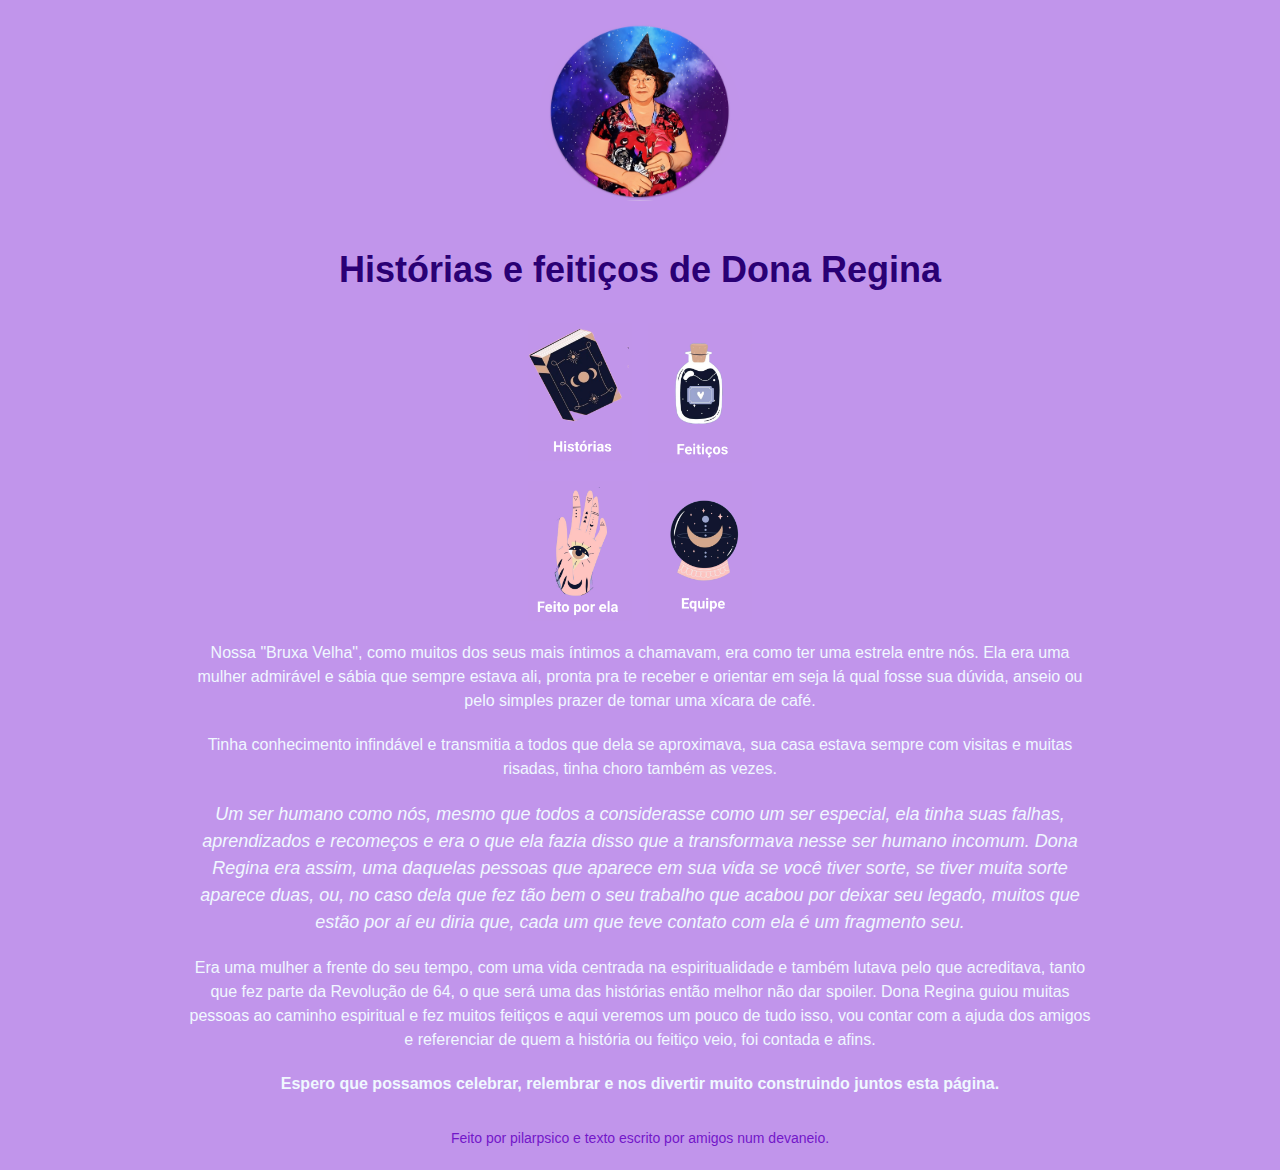
<file: index.html>
<!DOCTYPE html>
<html lang="pt-BR">
    <head>


        <link rel="shortcut icon" href="./img/favicon.jpg"/>
        <meta charset="UTF-8">
        <meta name="viewport" content="width=device-width, initial-scale=1.0">

        <link rel="stylesheet" href="./css/style.css">
        <title>Minha Bruxa Velha</title>
    </head>
        <body>
            <section>
                <img src="./img/profile.jpg">
            </section>
            
            <header>
                <h1>Histórias e feitiços de Dona Regina</h1>

                <nav class="icons">
                   <a href="historias.html"><img src="./img/historias.png"></a>
                   

                   <a href="feiticos.html"><img src="./img/feitico.png"></a>
                  
                </nav>
                <nav class="icons2">
                   <a href="porela.html"><img src="./img/feitoporela.png"></a>
                  

                   <a href="colab.html"><img src="./img/equipe.png"></a>
                  
                </nav>

            </header>

          
                <main>
                    <p>Nossa "Bruxa Velha", como muitos dos seus mais íntimos a chamavam, era como ter uma
                    estrela entre nós. Ela era uma mulher admirável e sábia que sempre estava ali, pronta pra te 
                    receber e orientar em seja lá qual fosse sua dúvida, anseio ou pelo simples prazer
                    de tomar uma xícara de café.</p>

                    <p>Tinha conhecimento infindável e transmitia a todos que dela se aproximava, sua casa estava sempre com 
                        visitas e muitas risadas, tinha choro também as vezes. </p>

                    <p class="destaque"> Um ser humano como nós, mesmo que todos a considerasse como um ser especial, ela tinha suas
                        falhas, aprendizados e recomeços e era o que ela fazia disso que a transformava nesse ser humano incomum. 
                        Dona Regina era assim,
                    uma daquelas pessoas que aparece em sua vida se você tiver sorte, se tiver muita sorte aparece
                    duas, ou, no caso dela que fez tão bem o seu trabalho que acabou por deixar seu legado, muitos que estão por aí eu diria que, cada um que
                    teve contato com ela é um fragmento seu.</p> 

                    <p>Era uma mulher a frente do seu tempo, com uma vida centrada na espiritualidade e também lutava pelo que acreditava, 
                    tanto que fez parte da Revolução de 64, o que será uma das histórias então melhor não dar spoiler.
                    Dona Regina guiou muitas pessoas ao caminho espiritual e fez muitos feitiços e aqui veremos um pouco de
                    tudo isso, vou contar com a ajuda dos amigos e referenciar de quem a história ou feitiço veio,
                    foi contada e afins. </p>

                    <p class="negrito">Espero que possamos celebrar, relembrar e nos divertir muito construindo juntos esta página.</p>

                </main>
            <footer>
            Feito por pilarpsico e texto escrito por amigos num devaneio.
            </footer>
        </body>
</html>
</file>
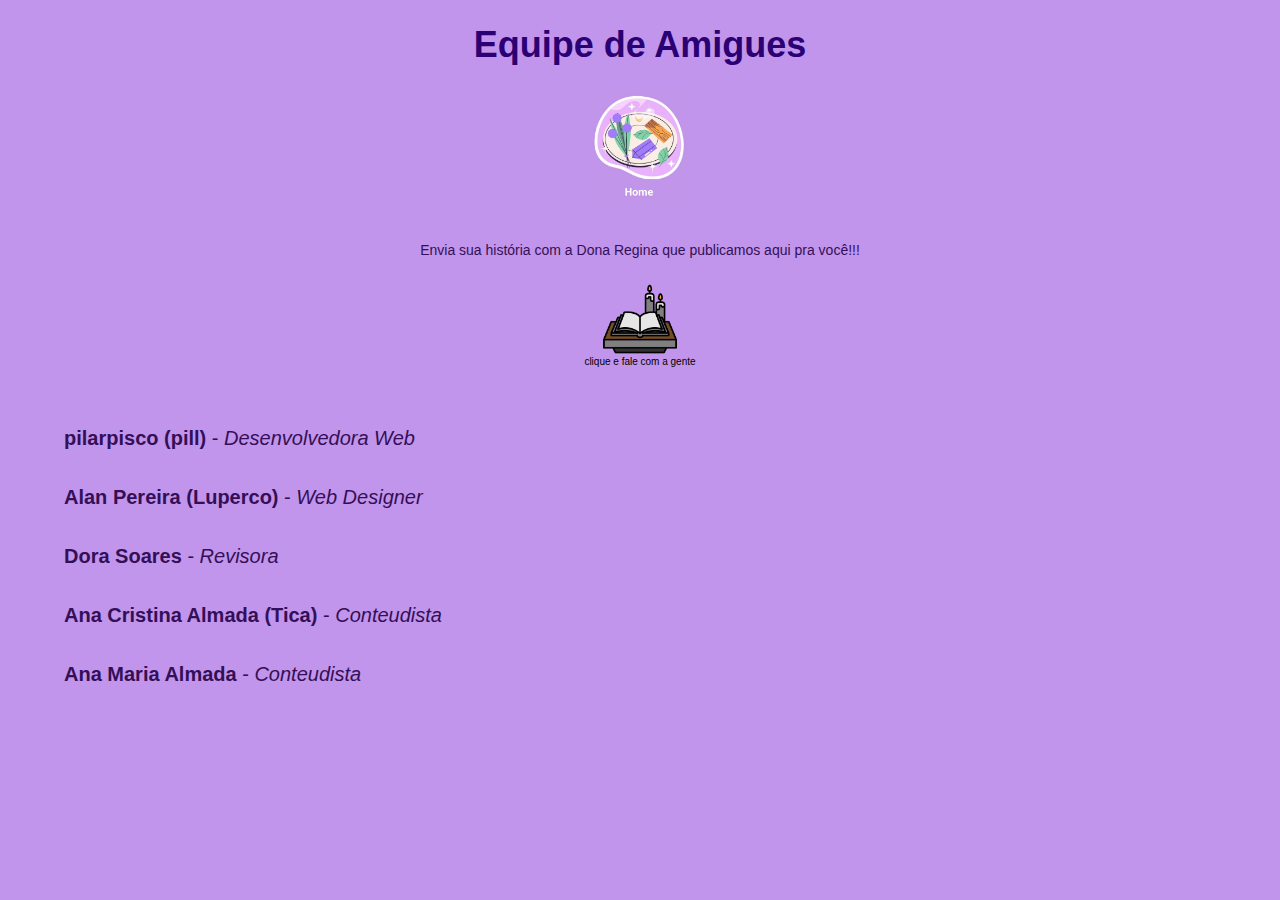
<file: colab.html>
<!DOCTYPE html>
<html lang="pt-BR">
    <head>


        <link rel="shortcut icon" href="./img/favicon.jpg"/>
        <meta charset="UTF-8">
        <meta name="viewport" content="width=device-width, initial-scale=1.0">

        <link rel="stylesheet" href="./css/colab.css">
        <title>Minha Bruxa Velha</title>
    </head>
        <body>
            <header>
                <h3>Equipe de Amigues</h3>

                <nav>
                    <a href="./index.html"><img src="./img/home.jpg"></a>
                </nav>

            </header>

            <section>
                <p class="contato">Envia sua história com a Dona Regina que publicamos aqui pra você!!!</p>
                <a href="mailto:bruxadonaregina@gmail.com"><img src="./img/historia.png"></a>
                <figcaption> clique e fale com a gente</figcaption>
            </section>

            <main>
                <p> <b>pilarpisco (pill)</b> - <i> Desenvolvedora Web </i>  </p>

                <p> <b> Alan Pereira (Luperco)</b> - <i>Web Designer</i> </p>

                <p> <b>Dora Soares </b> - <i> Revisora</i></p>

                <p> <b>Ana Cristina Almada (Tica)</b> - <i>Conteudista </i></p>

                <p> <b>Ana Maria Almada </b>- <i> Conteudista</i></p>
            </main>
</file>
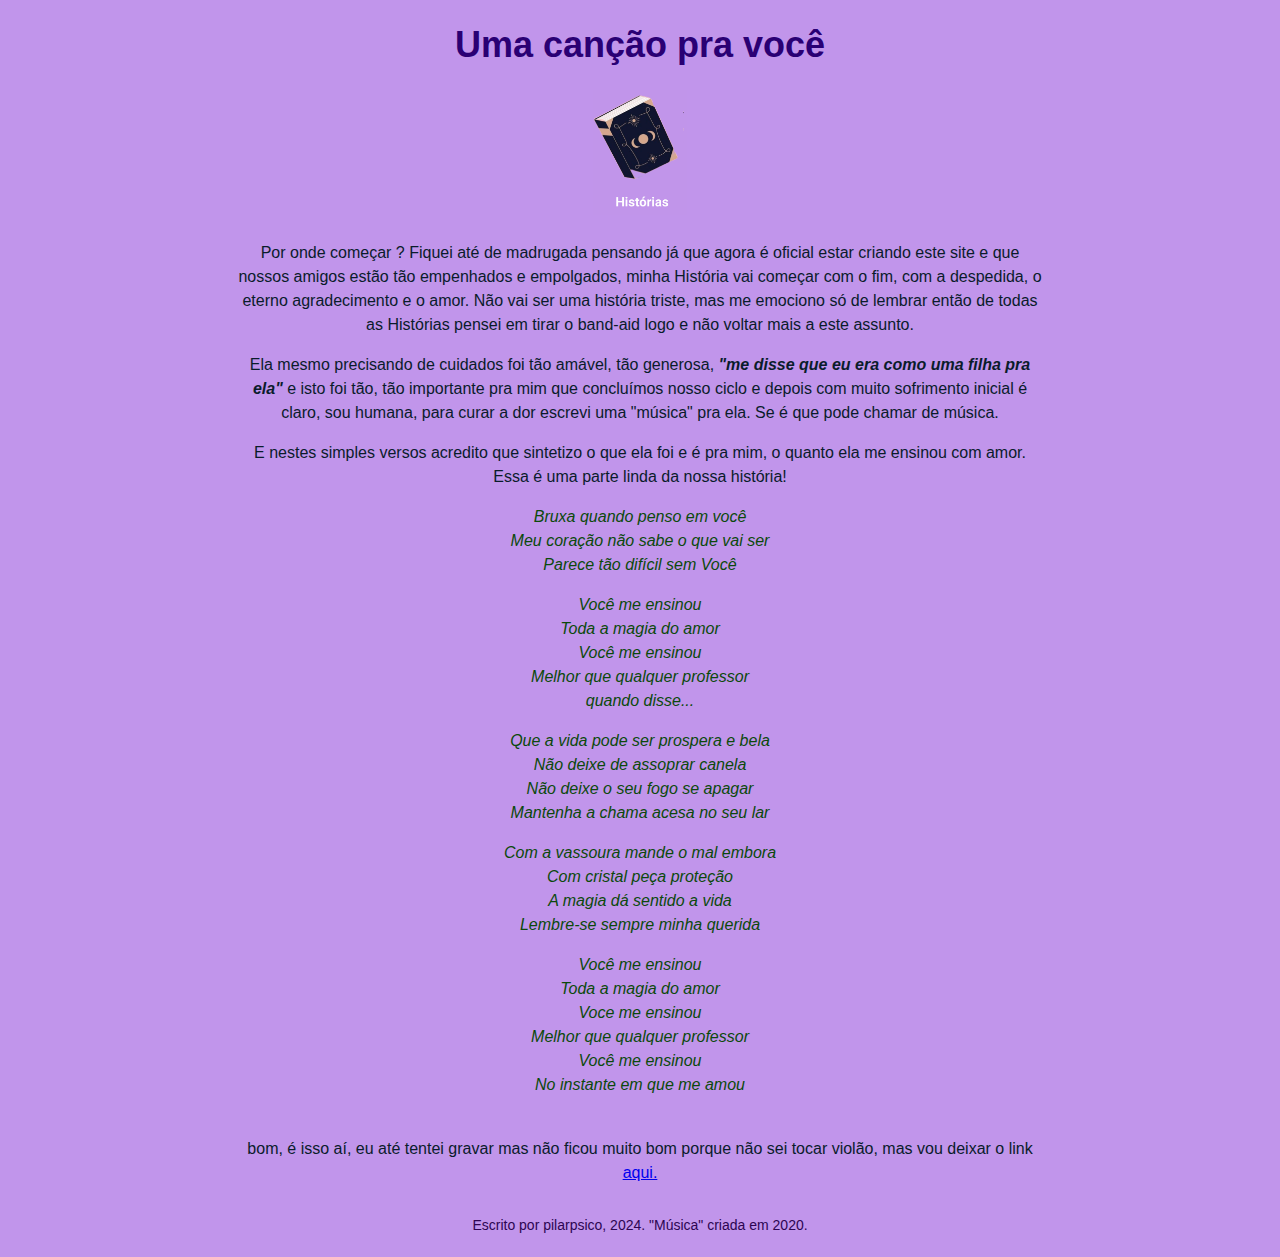
<file: musicapill.html>
<!DOCTYPE html>
<html lang="pt-BR">
    <head>


        <link rel="shortcut icon" href="./img/favicon.jpg"/>
        <meta charset="UTF-8">
        <meta name="viewport" content="width=device-width, initial-scale=1.0">

        <link rel="stylesheet" href="./css/musicapill.css">
        <title>Minha Bruxa Velha</title>
    </head>
        <body>
            <header>
                <h2>Uma canção pra você</h2>

                <nav>
                    <a href="./historias.html"><img src="./img/historias.png"></a>
                
                </nav>

            </header>

            <main>
                <p>Por onde começar ? Fiquei até de madrugada pensando já que agora é oficial estar
                criando este site e que nossos amigos estão tão empenhados e empolgados, minha História
                vai começar com o fim, com a despedida, o eterno agradecimento e o amor.
                Não vai ser uma história triste, mas me emociono só de lembrar então de todas as Histórias
                pensei em tirar o band-aid logo e não voltar mais a este assunto.</p>

                <p>Ela mesmo precisando de cuidados foi tão amável, tão generosa, <i><b>"me disse que eu era como uma 
                filha pra ela"</b></i> e isto foi tão, tão importante pra mim que concluímos nosso ciclo e depois com 
                muito sofrimento inicial é claro, sou humana, para curar a dor escrevi uma "música" pra ela. 
                Se é que pode chamar de música.</p>
                <p>E nestes simples versos acredito que sintetizo o que ela foi e é pra mim, 
                    o quanto ela me ensinou com amor. Essa é uma parte linda da nossa história!
                </p>

                
                <section>

                    <p>Bruxa quando penso em você<br>
                    Meu coração não sabe o que vai ser<br>
                    Parece tão difícil sem Você</p>

                    <p>Você me ensinou<br>
                    Toda a magia do amor<br>
                    Você me ensinou <br>
                    Melhor que qualquer professor<br>
                    quando disse...</p>

                    <p>Que a vida pode ser prospera e bela<br>
                    Não deixe de assoprar canela<br>
                    Não deixe o seu fogo se apagar<br>
                    Mantenha a chama acesa no seu lar</p>

                    <p>Com a vassoura mande o mal embora<br>
                    Com cristal peça proteção<br>
                    A magia dá sentido a vida<br>
                    Lembre-se sempre minha querida</p>

                    <p>Você me ensinou<br>
                    Toda a magia do amor<br>
                    Voce me ensinou<br>
                    Melhor que qualquer professor<br>
                    Você me ensinou<br>
                    No instante em que me amou</p>
                </section>

                    <p class="ultimop"> bom, é isso aí, eu até tentei gravar mas não ficou muito bom porque 
                        não sei tocar violão, mas vou deixar o link <a href="https://www.instagram.com/tv/CFAj7TjhOcg/?igsh=MWFnbHVkYWRvNDNnag=="> aqui.</a>
                    </p>
                
            </main>

            <footer>
                Escrito por pilarpsico, 2024. "Música" criada em 2020.
            </footer>
</file>
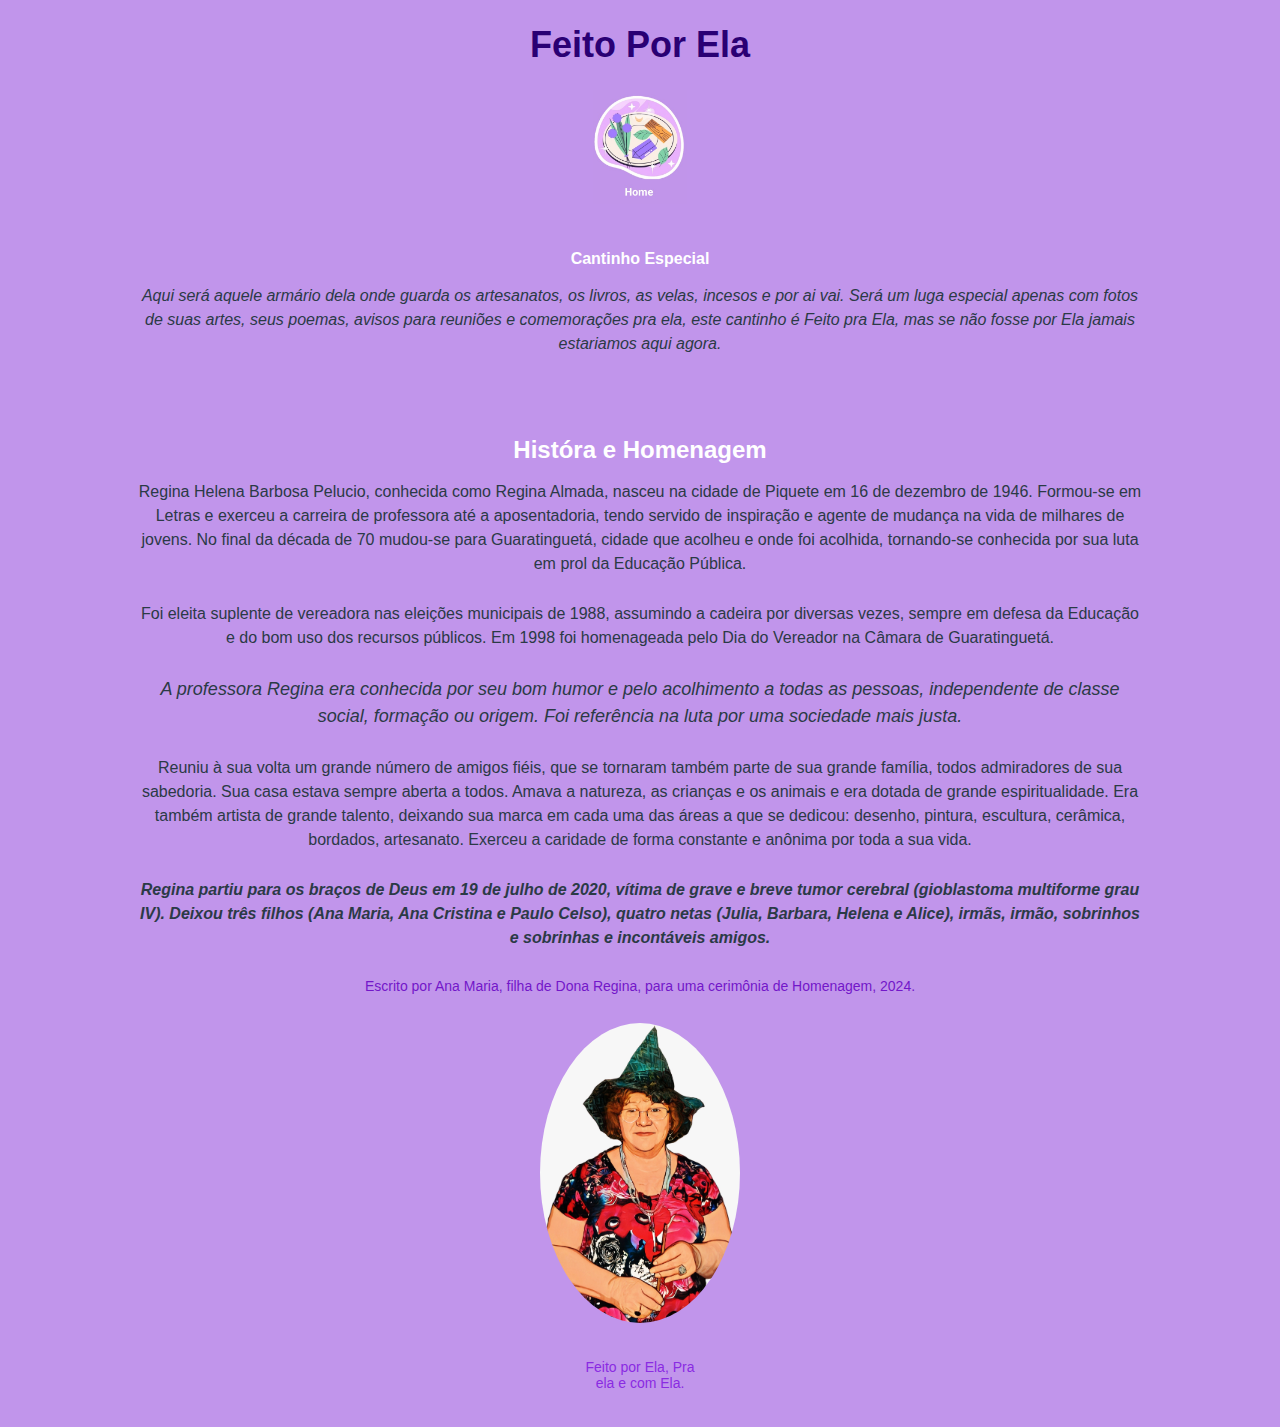
<file: porela.html>
<!DOCTYPE html>
<html lang="pt-BR">
    <head>


        <link rel="shortcut icon" href="./img/favicon.jpg"/>
        <meta charset="UTF-8">
        <meta name="viewport" content="width=device-width, initial-scale=1.0">

        <link rel="stylesheet" href="./css/porela.css">
        <title>Minha Bruxa Velha</title>
    </head>
        <body>
            <header>
                <h2>Feito Por Ela</h2>
                               
                <nav>
                    <a href="./index.html"><img src="./img/home.jpg"></a>
                </nav>
            </header>

            <main>
                <h3>Cantinho Especial</h3>
                <p class="nota"> Aqui será aquele armário dela onde guarda os artesanatos, os livros, as velas, incesos e por ai vai.
                    Será um luga especial apenas com fotos de suas artes, seus poemas, avisos para reuniões e comemorações
                    pra ela, este cantinho é Feito pra Ela, mas se não fosse por Ela jamais estariamos aqui agora.</p>
                </p>

                <h4> Históra e Homenagem </h4>

                <p>Regina Helena Barbosa Pelucio, conhecida como Regina Almada, nasceu na cidade de Piquete em 16 de dezembro de 1946. Formou-se em Letras e exerceu a carreira de professora até a aposentadoria, tendo servido de inspiração e agente de mudança na vida de milhares de jovens. No final da década de 70 mudou-se para Guaratinguetá, cidade que acolheu e onde foi acolhida, tornando-se conhecida por sua luta em prol da Educação Pública.</p>

                <p> Foi eleita suplente de vereadora nas eleições municipais de 1988, assumindo a cadeira por diversas vezes, sempre em defesa da Educação e do bom uso dos recursos públicos. Em 1998 foi homenageada pelo Dia do Vereador na Câmara de Guaratinguetá.</p>

                <p class="font">A professora Regina era conhecida por seu bom humor e pelo acolhimento a todas as pessoas, independente de classe social, formação ou origem. Foi referência na luta por uma sociedade mais justa. </p>

                <p>Reuniu à sua volta um grande número de amigos fiéis, que se tornaram também parte de sua grande família, todos admiradores de sua sabedoria. Sua casa estava sempre aberta a todos.  Amava a natureza, as crianças e os animais e era dotada de grande espiritualidade. Era também artista de grande talento, deixando sua marca em cada uma das áreas a que se dedicou: desenho, pintura, escultura, cerâmica, bordados, artesanato.  Exerceu a caridade de forma constante e anônima por toda a sua vida.</p>

                <p class="weight">Regina partiu para os braços de Deus em 19 de julho de 2020, vítima de grave e breve tumor cerebral (gioblastoma multiforme grau IV).
                    Deixou três filhos (Ana Maria, Ana Cristina e Paulo Celso), quatro netas (Julia, Barbara, Helena e Alice), irmãs, irmão, sobrinhos e sobrinhas e incontáveis amigos.</p>

                    <p class="ana"> Escrito por Ana Maria, filha de Dona Regina, para uma cerimônia de Homenagem, 2024.</p>
            </main>
            <section>
                <img src="./img/donaregina.jpg">
            </section>
            <footer>
                Feito por Ela, Pra ela e com Ela.
            </footer>
</file>
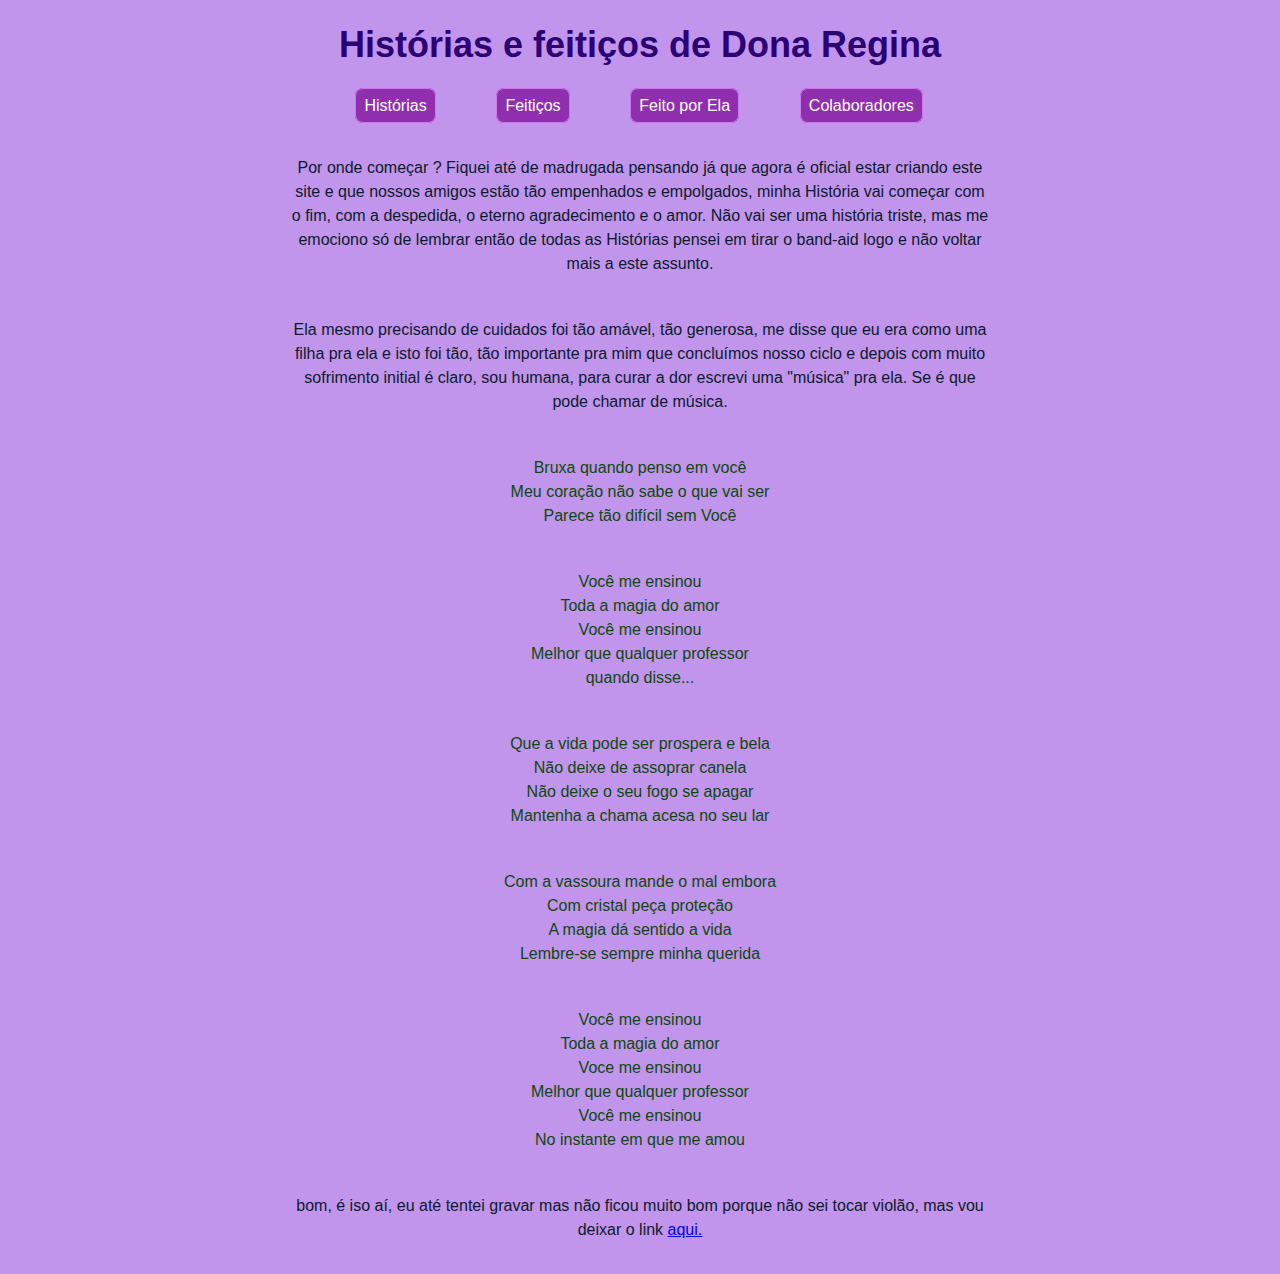
<file: historias/musicapill.html>
<!DOCTYPE html>
<html lang="pt-BR">
    <head>


        <link rel="shortcut icon" href="./img/favicon.jpg"/>
        <meta charset="UTF-8">
        <meta name="viewport" content="width=device-width, initial-scale=1.0">

        <link rel="stylesheet" href="./css/musicapill.css">
        <title>Minha Bruxa Velha</title>
    </head>
        <body>
            <header>
                <h1>Histórias e feitiços de Dona Regina</h1>

                <nav>
                    <ul>
                        
                        <li><a href="../historias.html">
                             Histórias</a></li>

                        <li><a href="../feiticos.html">
                             Feitiços</a></li>

                        <li><a href="../porela.html">
                            Feito por Ela</a></li>

                        <li><a href="../colab.html">
                            Colaboradores</a></li>
                    </ul>
                </nav>

            </header>

            <main>
                <p>Por onde começar ? Fiquei até de madrugada pensando já que agora é oficial estar
                criando este site e que nossos amigos estão tão empenhados e empolgados, minha História
                vai começar com o fim, com a despedida, o eterno agradecimento e o amor.
                Não vai ser uma história triste, mas me emociono só de lembrar então de todas as Histórias
                pensei em tirar o band-aid logo e não voltar mais a este assunto.</p>

                <p>Ela mesmo precisando de cuidados foi tão amável, tão generosa, me disse que eu era como uma 
                filha pra ela e isto foi tão, tão importante pra mim que concluímos nosso ciclo e depois com 
                muito sofrimento initial é claro, sou humana, para curar a dor escrevi uma "música" pra ela. 
                Se é que pode chamar de música.</p>
                
                <section>

                    <p>Bruxa quando penso em você<br>
                    Meu coração não sabe o que vai ser<br>
                    Parece tão difícil sem Você</p>

                    <p>Você me ensinou<br>
                    Toda a magia do amor<br>
                    Você me ensinou <br>
                    Melhor que qualquer professor<br>
                    quando disse...</p>

                    <p>Que a vida pode ser prospera e bela<br>
                    Não deixe de assoprar canela<br>
                    Não deixe o seu fogo se apagar<br>
                    Mantenha a chama acesa no seu lar</p>

                    <p>Com a vassoura mande o mal embora<br>
                    Com cristal peça proteção<br>
                    A magia dá sentido a vida<br>
                    Lembre-se sempre minha querida</p>

                    <p>Você me ensinou<br>
                    Toda a magia do amor<br>
                    Voce me ensinou<br>
                    Melhor que qualquer professor<br>
                    Você me ensinou<br>
                    No instante em que me amou</p>

                    <p class="ultimop"> bom, é iso aí, eu até tentei gravar mas não ficou muito bom porque 
                        não sei tocar violão, mas vou deixar o link <a href="https://www.instagram.com/tv/CFAj7TjhOcg/?igsh=MWFnbHVkYWRvNDNnag=="> aqui.</a>
                    </p>
                </section>
            </main>
</file>
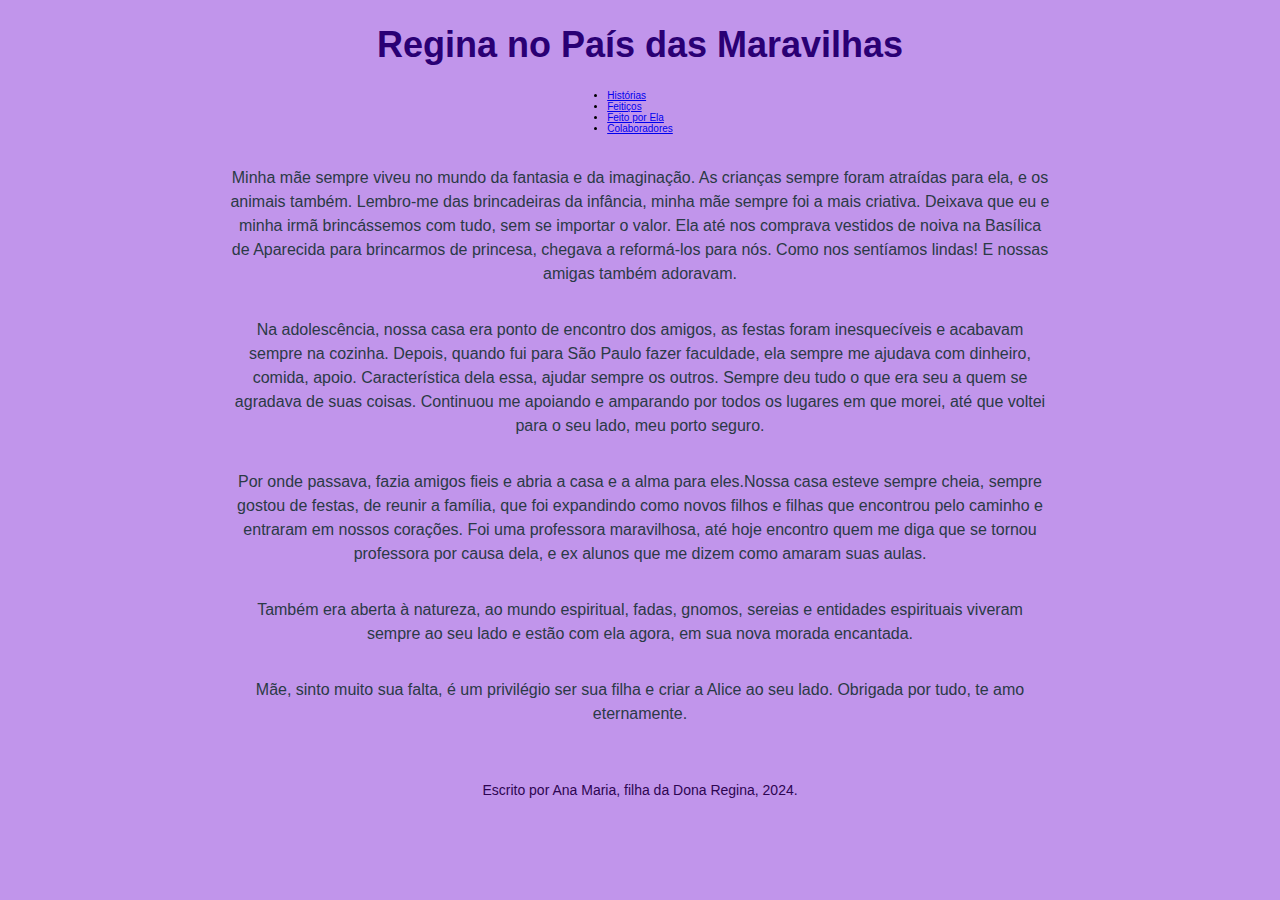
<file: html/anaregmag.html>
<!DOCTYPE html>
<html lang="pt-BR">
    <head>


        <link rel="shortcut icon" href="./img/favicon.jpg"/>
        <meta charset="UTF-8">
        <meta name="viewport" content="width=device-width, initial-scale=1.0">

        <link rel="stylesheet" href="../css/anaregmag.css">
        <title>Minha Bruxa Velha</title>
    </head>
        <body>
            <header>
                <h2>Regina no País das Maravilhas</h2>

                <nav>
                    <ul>
                        
                        <li><a href="../historias.html">
                             Histórias</a></li>

                        <li><a href="../feiticos.html">
                             Feitiços</a></li>

                        <li><a href="../porela.html">
                            Feito por Ela</a></li>

                        <li><a href="../colab.html">
                            Colaboradores</a></li>
                    </ul>
                </nav>

            </header>
            <main>
                <p>Minha mãe sempre viveu no mundo da fantasia e da imaginação. As crianças sempre foram atraídas para ela, e os animais também.
                Lembro-me das brincadeiras da infância, minha mãe sempre foi a mais criativa. Deixava que eu e minha irmã brincássemos com tudo, sem se importar o valor. Ela até nos comprava vestidos de noiva na Basílica de Aparecida para brincarmos de princesa, chegava a reformá-los para nós. Como nos sentíamos lindas! E nossas amigas também adoravam.</p>

                <p>Na adolescência, nossa casa era ponto de encontro dos amigos, as festas foram inesquecíveis e acabavam sempre na cozinha.
                Depois, quando fui para São Paulo fazer faculdade, ela sempre me ajudava com dinheiro, comida, apoio. Característica dela essa, ajudar sempre os outros. Sempre deu tudo o que era seu a quem se agradava de suas coisas. Continuou me apoiando e amparando por todos os lugares em que morei, até que voltei para o seu lado, meu porto seguro.</p>

                <p>Por onde passava, fazia amigos fieis e abria a casa e a alma para eles.Nossa casa esteve sempre cheia, sempre gostou de festas, de reunir a família, que foi expandindo como novos filhos e filhas que encontrou pelo caminho e entraram em nossos corações. 
                Foi uma professora maravilhosa, até hoje encontro quem me diga que se tornou professora por causa dela, e ex alunos que me dizem como amaram suas aulas.</p>

                <p>Também era aberta à natureza, ao mundo espiritual, fadas, gnomos, sereias e entidades espirituais viveram sempre ao seu lado e estão com ela agora, em sua nova morada encantada.</p>
                <p>Mãe, sinto muito sua falta, é um privilégio ser sua filha e criar a Alice ao seu lado. Obrigada por tudo, te amo eternamente.<p>
            </main>

            <footer>
                Escrito por Ana Maria, filha da Dona Regina, 2024.
            </footer>
</file>
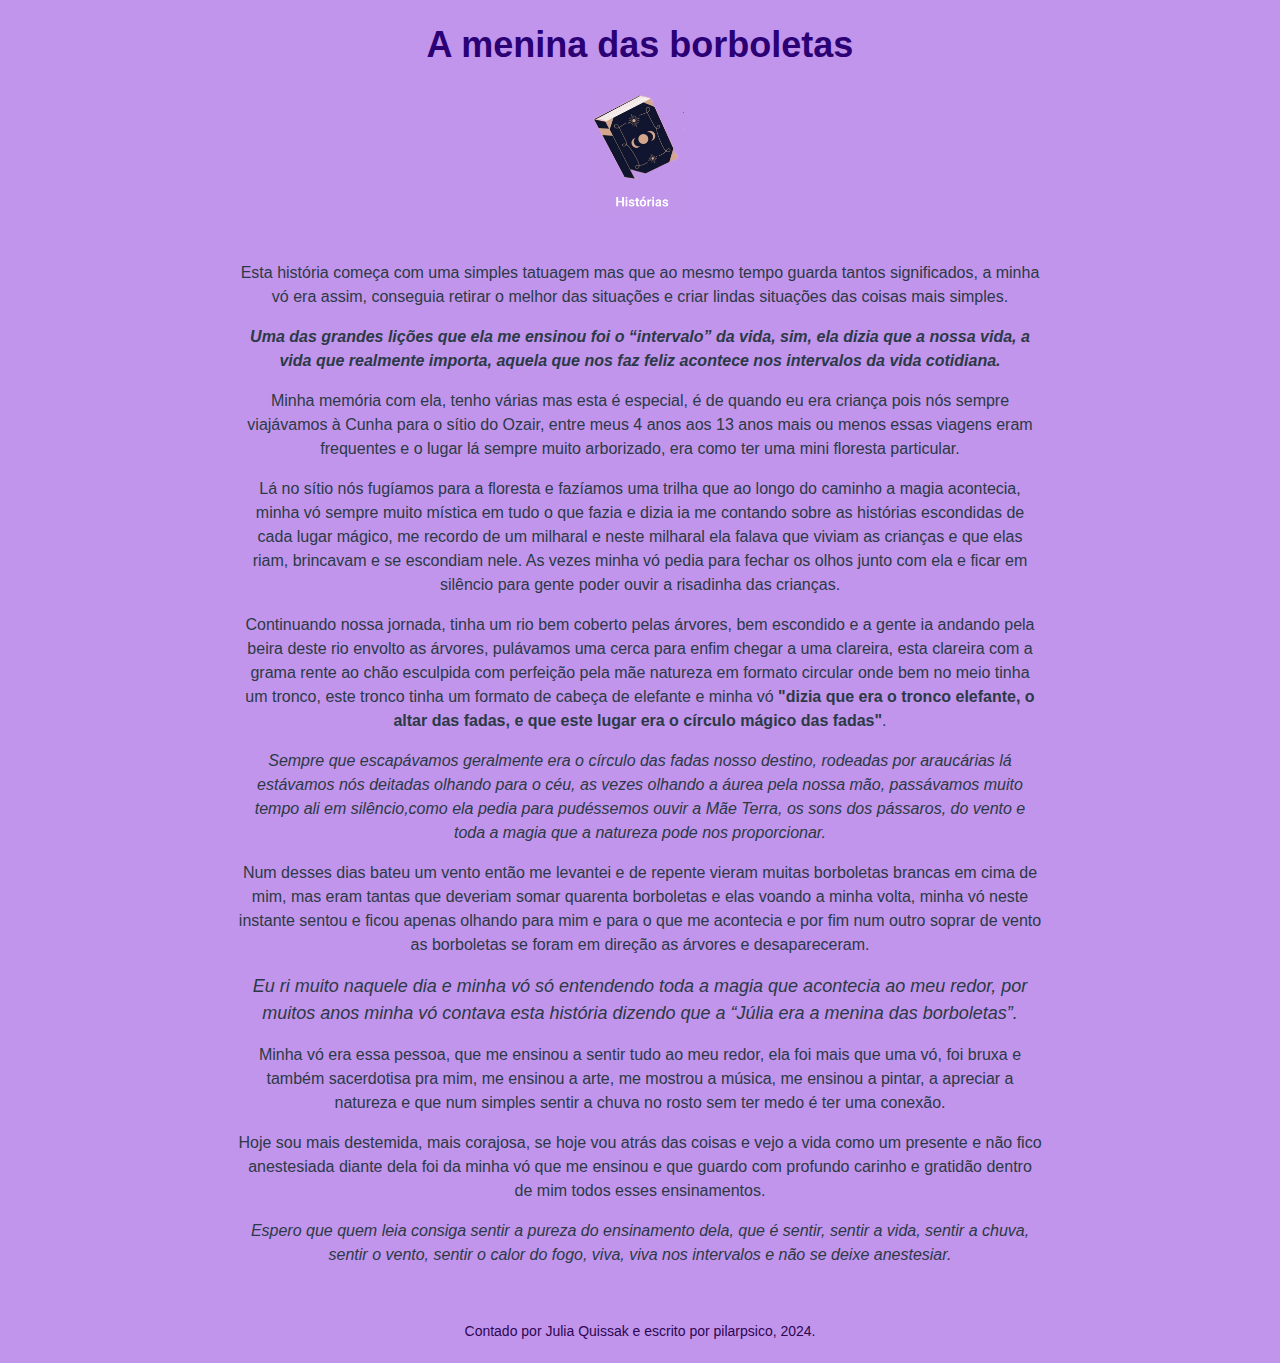
<file: html/julia.html>
<!DOCTYPE html>
<html lang="pt-BR">
    <head>


        <link rel="shortcut icon" href="./img/favicon.jpg"/>
        <meta charset="UTF-8">
        <meta name="viewport" content="width=device-width, initial-scale=1.0">

        <link rel="stylesheet" href="../css/base.css">
        <title>Minha Bruxa Velha</title>
    </head>
        <body>
            <header>
                <h2>A menina das borboletas</h2>

                <nav>
                    <a href="../historias.html"><img src="../img/historias.png"></a>
                </nav>

            </header>
            <main>
                <p>
                    Esta história começa com uma simples tatuagem mas que ao mesmo tempo guarda tantos significados, a minha vó era assim, conseguia retirar o melhor das situações e criar lindas situações das coisas mais simples. </p>
                <p class="italeweig">Uma das grandes lições que ela me ensinou foi o “intervalo” da vida, sim, ela dizia que a nossa vida, a vida que realmente importa, aquela que nos faz feliz acontece nos intervalos da vida cotidiana.</p>
                <p>Minha memória com ela, tenho várias mas esta é especial, é de quando eu era criança pois nós sempre viajávamos à Cunha para o sítio do Ozair, entre meus 4 anos aos 13 anos mais ou menos essas viagens eram frequentes e o lugar lá sempre muito arborizado, era como ter uma mini floresta particular.</p>
                <p>Lá no sítio nós fugíamos para a floresta e fazíamos uma trilha que ao longo do caminho a magia acontecia, minha vó sempre muito mística em tudo o que fazia e dizia ia me contando sobre as histórias escondidas de cada lugar mágico, me recordo de um milharal e neste milharal ela falava que viviam as crianças e que elas riam, brincavam e se escondiam nele. As vezes minha vó pedia para fechar os olhos junto com ela e ficar em silêncio para gente poder ouvir a risadinha das crianças.</p>
                <p>Continuando nossa jornada, tinha um rio bem coberto pelas árvores, bem escondido e a gente ia andando pela beira deste rio envolto as árvores, pulávamos uma cerca para enfim chegar a uma clareira, esta clareira com a grama rente ao chão esculpida com perfeição pela mãe natureza em formato circular onde bem no meio tinha um tronco, este tronco tinha um formato de cabeça de elefante e minha vó <b>"dizia que era o tronco elefante, o altar das fadas, e que este lugar era o círculo mágico das fadas"</b>.</p>
                <p class="italic">Sempre que escapávamos geralmente era o círculo das fadas nosso destino, rodeadas por araucárias lá estávamos nós deitadas olhando para o céu, as vezes olhando a áurea pela nossa mão, passávamos muito tempo ali em silêncio,como ela pedia para pudéssemos ouvir a Mãe Terra, os sons dos pássaros, do vento e toda a magia que a natureza pode nos proporcionar. </p>
                <p>Num desses dias bateu um vento então me levantei e de repente vieram muitas borboletas brancas em cima de mim, mas eram tantas que deveriam somar quarenta borboletas e elas voando a minha volta, minha vó neste instante sentou e ficou apenas olhando para mim e para o que me acontecia e por fim num outro soprar de vento as borboletas se foram em direção as árvores e desapareceram.</p>
                <p class="font italic">Eu ri muito naquele dia e minha vó só entendendo toda a magia que acontecia ao meu redor, por muitos anos minha vó contava esta história dizendo que a “Júlia era a menina das borboletas”.</p>
                <p class="justify">Minha vó era essa pessoa, que me ensinou a sentir tudo ao meu redor, ela foi mais que uma vó, foi bruxa e também sacerdotisa pra mim, me ensinou a arte, me mostrou a música, me ensinou a pintar, a apreciar a natureza e que num simples sentir a chuva no rosto sem ter medo é ter uma conexão.</p>
                <p>Hoje sou mais destemida, mais corajosa, se hoje vou atrás das coisas e vejo a vida como um presente e não fico anestesiada diante dela foi da minha vó que me ensinou e que guardo com profundo carinho e gratidão dentro de mim todos esses ensinamentos. </p>
                <p class="italic">Espero que quem leia consiga sentir a pureza do ensinamento dela, que é sentir, sentir a vida, sentir a chuva, sentir o vento, sentir o calor do fogo, viva, viva nos intervalos e não se deixe anestesiar. 
                </p>
            
            </main>

            <footer>
                Contado por Julia Quissak e escrito por pilarpsico, 2024.
            </footer>
</file>
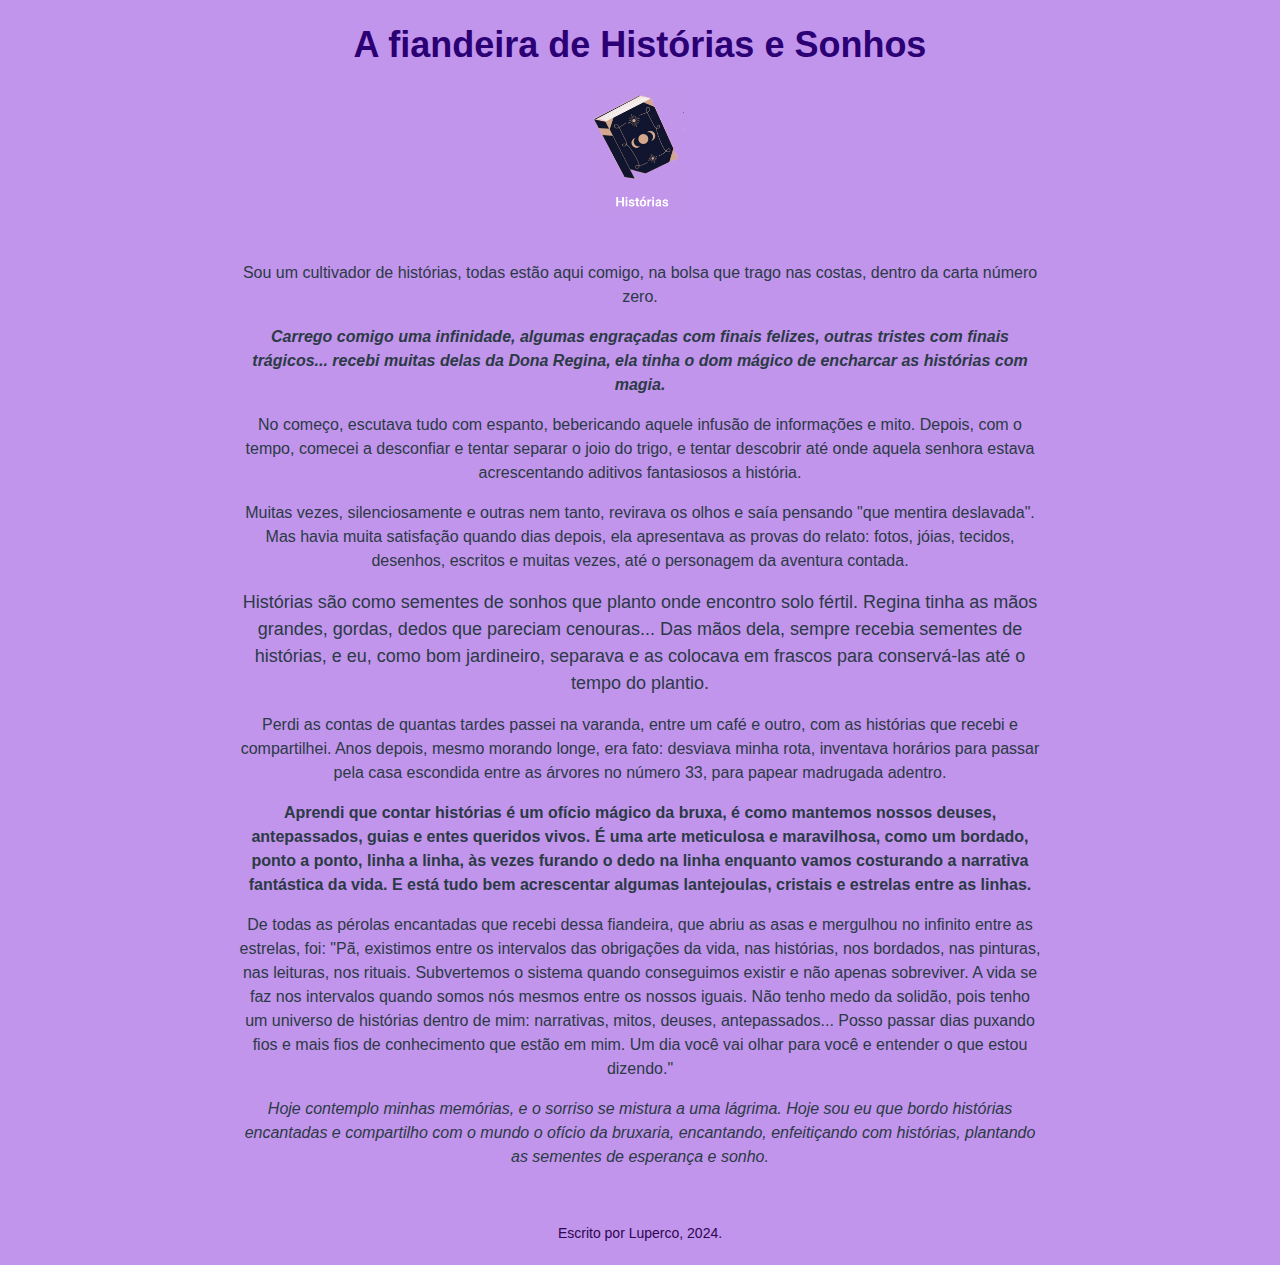
<file: html/punhal.html>
<!DOCTYPE html>
<html lang="pt-BR">
    <head>


        <link rel="shortcut icon" href="./img/favicon.jpg"/>
        <meta charset="UTF-8">
        <meta name="viewport" content="width=device-width, initial-scale=1.0">

        <link rel="stylesheet" href="../css/base.css">
        <title>Minha Bruxa Velha</title>
    </head>
        <body>
            <header>
                <h2>A fiandeira de Histórias e Sonhos</h2>

                <nav>
                    <a href="../historias.html"><img src="../img/historias.png"></a>
                </nav>

            </header>
            <main>
                <p>Sou um cultivador de histórias, todas estão aqui comigo, na bolsa que trago nas costas, dentro da carta número zero.</p>

                <p class="italeweig">Carrego comigo uma infinidade, algumas engraçadas com finais felizes, outras tristes com finais trágicos... recebi muitas delas da Dona Regina, ela tinha o dom mágico de encharcar as histórias com magia. </p>

                <p>No começo, escutava tudo com espanto, bebericando aquele infusão de informações e mito. Depois, com o tempo, comecei a desconfiar e tentar separar o joio do trigo, e tentar descobrir até onde aquela senhora estava acrescentando aditivos fantasiosos a história.</p>

                <p>Muitas vezes, silenciosamente e outras nem tanto, revirava os olhos e saía pensando "que mentira deslavada". Mas havia muita satisfação quando dias depois, ela apresentava as provas do relato: fotos, jóias, tecidos, desenhos, escritos e muitas vezes, até o personagem da aventura contada. </p>

                <p class="font">Histórias são como sementes de sonhos que planto onde encontro solo fértil. Regina tinha as mãos grandes, gordas, dedos que pareciam cenouras... Das mãos dela, sempre recebia sementes de histórias, e eu, como bom jardineiro, separava e as  colocava em frascos para conservá-las até o tempo do plantio.</p>

                <p>Perdi as contas de quantas tardes passei na varanda, entre um café e outro, com as histórias que recebi e compartilhei. Anos depois, mesmo morando longe, era fato: desviava minha rota, inventava horários para passar pela casa escondida entre as árvores no número 33, para papear madrugada adentro.</p>

                <p class="negrito">Aprendi que contar histórias é um ofício mágico da bruxa, é como mantemos nossos deuses, antepassados, guias e entes queridos vivos. É uma arte meticulosa e maravilhosa, como um bordado, ponto a ponto, linha a linha, às vezes furando o dedo na linha enquanto vamos costurando a narrativa fantástica da vida. E está tudo bem acrescentar algumas lantejoulas, cristais e estrelas entre as linhas.</p>

                <p>De todas as pérolas encantadas que recebi dessa fiandeira, que abriu as asas e mergulhou no infinito entre as estrelas, foi:
                "Pã, existimos entre os intervalos das obrigações da vida, nas histórias, nos bordados, nas pinturas, nas leituras, nos rituais. Subvertemos o sistema quando conseguimos existir e não apenas sobreviver. A vida se faz nos intervalos quando somos nós mesmos entre os nossos iguais.

                Não tenho medo da solidão, pois tenho um universo de histórias dentro de mim: narrativas, mitos, deuses, antepassados... Posso passar dias puxando fios e mais fios de conhecimento que estão em mim.
                Um dia você vai olhar para você e entender o que estou dizendo."</p>
                <p class="italic">Hoje contemplo minhas memórias, e o sorriso se mistura a uma lágrima. Hoje sou eu que bordo histórias encantadas e compartilho com o mundo o ofício da bruxaria, encantando, enfeitiçando com histórias, plantando as sementes de esperança e sonho.</p>

            </main>

            <footer>
                Escrito por Luperco, 2024.
            </footer>
</file>
<file: css/style.css>
* {
    margin: 0;
    padding: 0;
}
:root {
    width: 100%;
    font-size: 62.5%;
}
body {
    background-color: rgb(193, 149, 235);
    font-family: 'Open Sans', sans-serif;
    margin: 0 auto;
    width: 80%;
}
section {
    display: flex;
    justify-content: center;
        
}
section img {
    width: 20.0rem;
    border-radius: 50%;
    margin: 2.4rem;
}

h1 {
    font-size: 3.6rem;
    font-weight: 800;
    text-align: center;
    color: #2a0074;
    margin-top: 2.4rem;
    margin-bottom: 2.4rem;
    width: 100%;
    
   
}

nav {
    width: 51%;
    margin: 0 auto;
    text-align: center;
    display: flex;
    justify-content: center;
    } 
    
nav ul {
   
    margin: 0 auto;
    
}   
nav ul li {
    margin: 0 auto;
    justify-content: center;
    align-items: center;
}


.icons {
    margin: 0 auto;
   
    justify-content: center;
}
.icons2 {
    margin: 0 auto;
    justify-content: center;
}


nav img {
    
    width: 10.4rem;
    padding: 0.8rem;
    margin: 0 auto;
   
}

main {
    margin-top: 2.4rem;
    width: 90%;
    margin: 0 auto;
}
p {
    font-size: 1.6rem;
    font-weight: 300;
    padding: 1.0rem;
    line-height: 1.5;
    text-align: center;
    color:aliceblue;
}

.destaque {
    font-size: 1.8rem;
    font-style: italic;
}

.negrito {
    font-weight: 600;
}
footer {
    font-size: 1.4rem;
    padding: 2.4rem;
    text-align: center;
    color:rgb(115, 23, 201)
}

@media (max-width: 500px) {
    body {
        width: 100%;
    }
    h1 {
        width: 100%;
        margin: 0 auto;
    }
        main {
        width: 90%
       
    }
      
    nav {
        width: 100%;
    }
    nav img {
        width: 9.4rem;
    }
}
</file>
<file: css/colab.css>
* {
    margin: 0;
    padding: 0;
}
:root {
    font-size: 62.5%;
    margin: 0 auto;
}

body {
    background-color: rgb(193, 149, 235);
    font-family: 'Open Sans', sans-serif;
    width: 70%;
    margin:0 auto;
   
}
h3 {
    font-size: 3.6rem;
    font-weight: 800;
    text-align: center;
    color: #2a0074;
    margin-top: 2.4rem;
    margin-bottom: 2.4rem;
    
}


nav {
    width: 80%;
    margin: 0 auto;
    display: flex;
    justify-content: center;
}

nav img {
    width: 9.4rem;

}
section {
    width: 80%;
    margin: 0 auto;
    

}
section img {
    width: 7.4rem;
    display: flex;
    margin: 0 auto;
}
figcaption {
    width: 80%;
    margin: 0 auto;
    display: flex;
    justify-content: center;
}
main {
    width: 80%;
    padding-top: 2.4rem;
    padding-bottom: 2.4rem;

}
.contato {
    font-size: 1.4rem;
    text-align: center;
}
p {
    font-size: 2.0rem;
    margin: 3.6rem auto 2.4rem auto;
    color: rgb(52, 15, 87)
}

@media (min-width: 400px) {
    body {
        width: 90%;
    }
    main {
        width: 100%;
    }
}
</file>
<file: css/musicapill.css>
* {
    margin: 0;
    padding: 0;
}
:root {
    font-size: 62.5%;
    margin: 0 auto;
}

body {
    background-color: rgb(193, 149, 235);
    font-family: 'Open Sans', sans-serif;
    width: 80%;
    margin:0 auto;
   
}
h2 {
    font-size: 3.6rem;
    font-weight: 800;
    text-align: center;
    color: #2a0074;
    margin-top: 2.4rem;
    margin-bottom: 2.4rem;
    
}

nav {
    width: 80%;
    margin: 0 auto;
    display: flex;
    justify-content: center;
}

nav img {
    width: 9.4rem;

}
main{
    width: 80%;
    margin:0 auto;
    margin-top: 1.6rem;

}

p {
    font-size: 1.6rem;
    padding: 0.5em;
    line-height: 1.5;
    text-align: center;
    
    color:rgb(10, 28, 43);
   
}
    section {
        padding-bottom: 2.4rem;
        font-size: 1.4rem;
        font-style: italic;
}

section p {
    color: rgb(12, 73, 12);
}

section .ultimop {
    color: rgb(10, 28, 43);
    
}


footer {
    font-size: 1.4rem;
    color:rgb(45, 5, 82);
    padding: 2.4rem;
    text-align: center;
}

@media (max-width: 500px){
    body {
        width: 100%;
    }
    
    nav {
        width: 100%;
    }
    main {
        width: 95%;
        margin: 0 auto;
    }
    section{
        width: 100%;
        margin: 0 auto;
        
    }
    footer {
        width: 80%;
        display: flex;
        justify-content: center;
    }
}
</file>
<file: css/porela.css>
* {
    margin: 0;
    padding: 0;
    box-sizing: border-box;
}
:root {
    font-size: 62.5%;
    margin: 0 auto;
}

body {
    background-color: rgb(193, 149, 235);
    font-family: 'Open Sans', sans-serif;
}  
h2 {
    font-size: 3.6rem;
    font-weight: 800;
    text-align: center;
    color: #2a0074;
    margin-top: 2.4rem;
    margin-bottom: 2.4rem;
    
}

nav {
    display: flex;
    justify-content: center;
}
nav img {
    width: 9.4rem;
}

h3 {
    font-size: 1.6rem;
    text-align: center;
    margin-top: 4.4rem;
    color: white;
}
.nota {
    font-size: 1.6rem;
    font-style: italic;
}
h4 {
    font-size: 2.4rem;
    text-align: center;
    margin-top: 4.4rem;
    color: white;
}
main {
    width: 80%;
    margin:0 auto;
  
}

P {
    font-size: 1.6rem;
    line-height: 1.5;
    text-align: center;
    padding:1.0rem;
    margin-top: .6rem;
    color:rgb(43, 58, 70);
}
.font {
    font-size: 1.8rem;
    font-style: italic;
}
.weight {
    font-weight: 800;
    font-style: italic;
}
.ana {
    font-size: 1.4rem;
    color:rgb(115, 23, 201);
    text-align: center;
}
section {
    display: flex;
}
section img {
    width: 20.0rem;
    margin: 0 auto;
    border-radius: 50%;
    margin-top: 1.6rem;
}
footer {
 
    width: 20.0rem;
    font-size: 1.4rem;
    text-align: center;
    color: blueviolet;
    margin:0 auto;
    padding: 3.6rem;
}

    @media (max-width: 500px) {
        body {
            width: 100%;
        }
          
        nav {
            width: 100%;
        }
    
        main {
            width: 95%;
        }
      
    
        footer {
            width: 80%;
            text-align: center;
        }
    }
</file>
<file: historias/css/musicapill.css>
* {
    margin: 0;
    padding: 0;
}
:root {
    font-size: 62.5%;
    margin: 0 auto;
}

body {
    background-color: rgb(193, 149, 235);
    font-family: 'Open Sans', sans-serif;
    width: 70%;
    margin:0 auto;
   
}
h1 {
    font-size: 3.6rem;
    font-weight: 800;
    text-align: center;
    color: #2a0074;
    margin-top: 2.4rem;
    margin-bottom: 2.4rem;
    
}
nav a{
    color: white;
    text-decoration: none;
}
nav ul{
    
    width: 70%;
    line-height: 2;
    margin:0 auto;
}

nav li {
    display: inline;
    font-size: 1.6rem;
    margin: 2.4rem 2.9rem;
    border: 1px solid rgb(207, 118, 235); 
    border-radius: .8rem;
    background-color: rgb(144, 47, 173);
    padding: .8rem;  
}

main{
    width: 80%;
    margin:0 auto;

}

p {
    font-size: 1.6rem;
    padding: 0.8rem;
    line-height: 1.5;
    text-align: center;
    margin: 2.6rem auto 0;
    color:rgb(10, 28, 43);
   
}
    section {
        padding-bottom: 2.4rem;
        font-size: 1.4rem;
}

section p {
    color: rgb(12, 73, 12);
}

section .ultimop {
    color: rgb(10, 28, 43);
    
}
</file>
<file: css/anaregmag.css>
* {
    margin: 0;
    padding: 0;
}
:root {
    font-size: 62.5%;
    margin: 0 auto;
}

body {
    background-color: rgb(193, 149, 235);
    font-family: 'Open Sans', sans-serif;
    width: 80%;
    margin:0 auto;
   
}
h2 {
    font-size: 3.6rem;
    font-weight: 800;
    text-align: center;
    color: #2a0074;
    margin-top: 2.4rem;
    margin-bottom: 2.4rem;
    
} 
nav {
    width: 80%;
    margin: 0 auto;
    display: flex;
    justify-content: center;
}

nav img {
    width: 9.4rem;

}
main {
    width: 80%;
    margin: 0 auto;
    
}

p {
    font-size: 1.6rem;
    text-align: center;
    line-height: 1.5;
    margin-top: 3.2rem;
    display: flex;
    color:rgb(43, 58, 70);
  
   
}
.italeweig {
    font-style: italic;
    font-weight: 600;
}
footer {
    font-size: 1.4rem;
    color:rgb(45, 5, 82);
    padding: 2.4rem;
    text-align: center;
}

@media (max-width: 400px) {
    body {
        max-width: 100%;
    }

    h1 {
        font-size: 3.0rem;
        color:#2a0074
    }

   
    nav li {
        display: block;
        flex-direction: column;
        line-height: 1;
        margin: 0 auto;
        text-align: center;
    } 
        section {
            width: 100%;
            margin:0 auto;
        }
    
        p {
            font-size: 1.6rem;
          
            
            
        }
    }
</file>
<file: css/base.css>
* {
    margin: 0;
    padding: 0;
}
:root {
    font-size: 62.5%;
    margin: 0 auto;
}

body {
    background-color: rgb(193, 149, 235);
    font-family: 'Open Sans', sans-serif;
    width: 80%;
    margin:0 auto;
   
}
h2 {
    font-size: 3.6rem;
    font-weight: 800;
    text-align: center;
    color: #2a0074;
    margin-top: 2.4rem;
    margin-bottom: 2.4rem;
}

nav {
    width: 80%;
    margin: 0 auto;
    display: flex;
    justify-content: center;
}

nav img {
    width: 9.4rem;

}

main {
    width: 80%;
    margin: 0 auto;
    margin-top: 3.6rem;
    margin-bottom: 2.4rem;
}

p {
    font-size: 1.6rem;
    text-align: center;
    line-height: 1.5;
    color:rgb(43, 58, 70);
    padding: 0.8rem;
}

.italeweig {
    font-style: italic;
    font-weight: 800;
}

.font {
    font-size: 1.8rem;
    letter-spacing: 0.1;
}

.negrito {
    font-weight: 800;
}

.italic {
    font-style: italic;
}


footer {
    font-size: 1.4rem;
    color:rgb(45, 5, 82);
    padding: 2.4rem;
    text-align: center;
}


@media (max-width: 400px) {
    body {
        max-width: 100%;
    }

    h2 {
        font-size: 3.0rem;
        color:#2a0074
    }

    nav {
        width: 100%;
    }

    main {
        width: 100%;
    }

    footer {
        width: 80%;
        display: flex;
        justify-content: center;
    }
}
</file>
